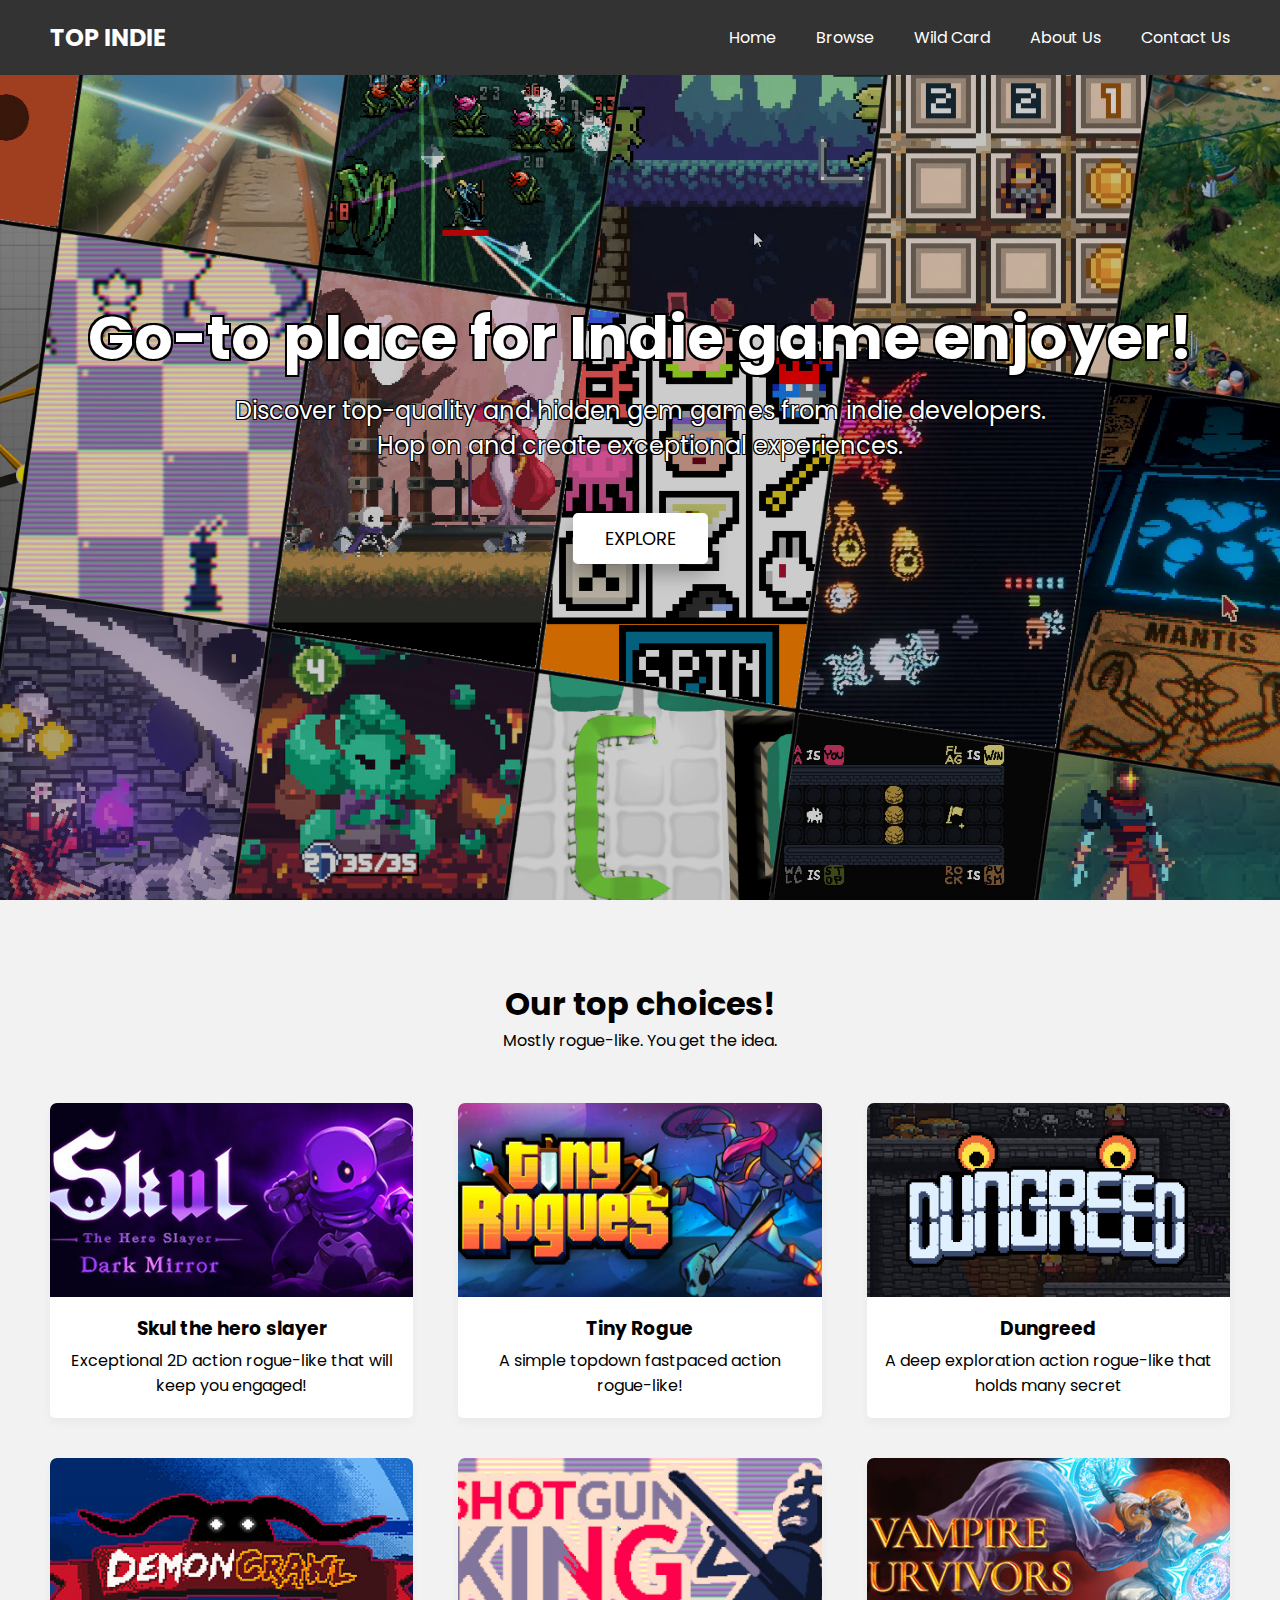
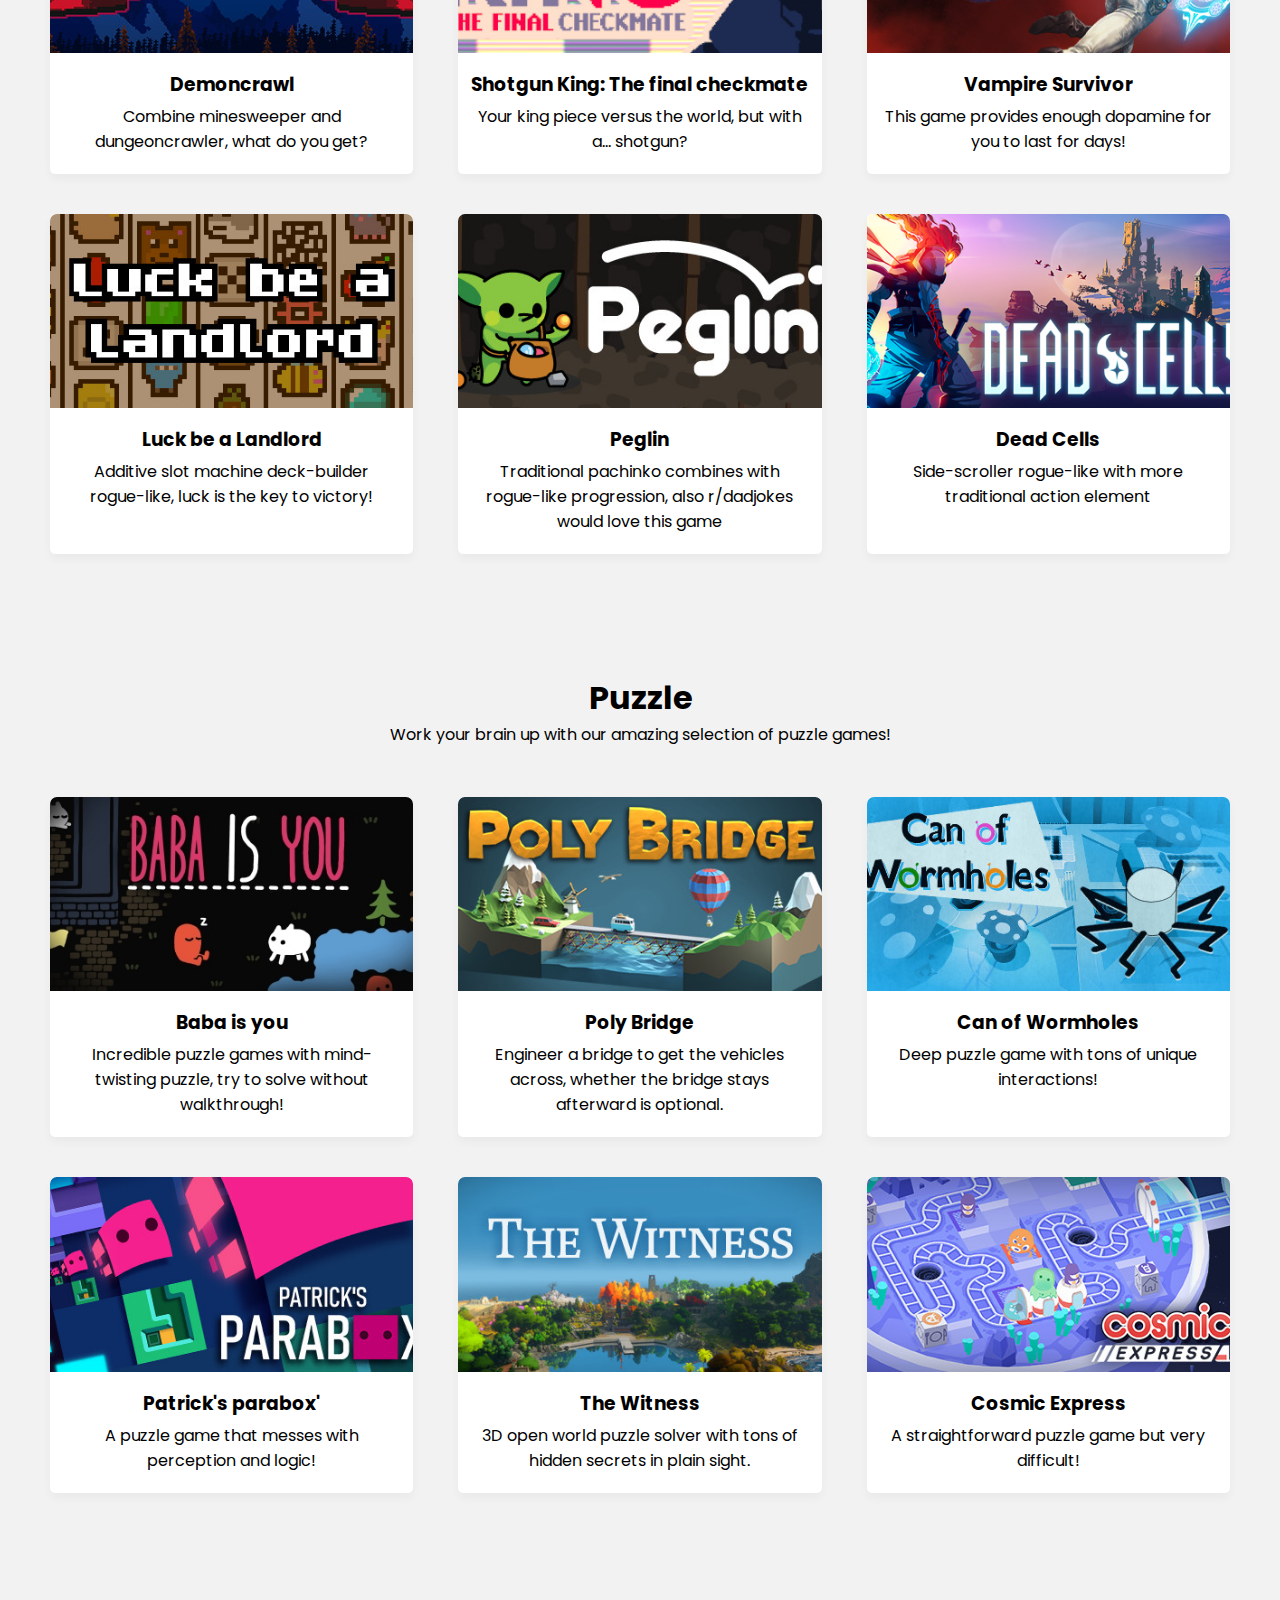
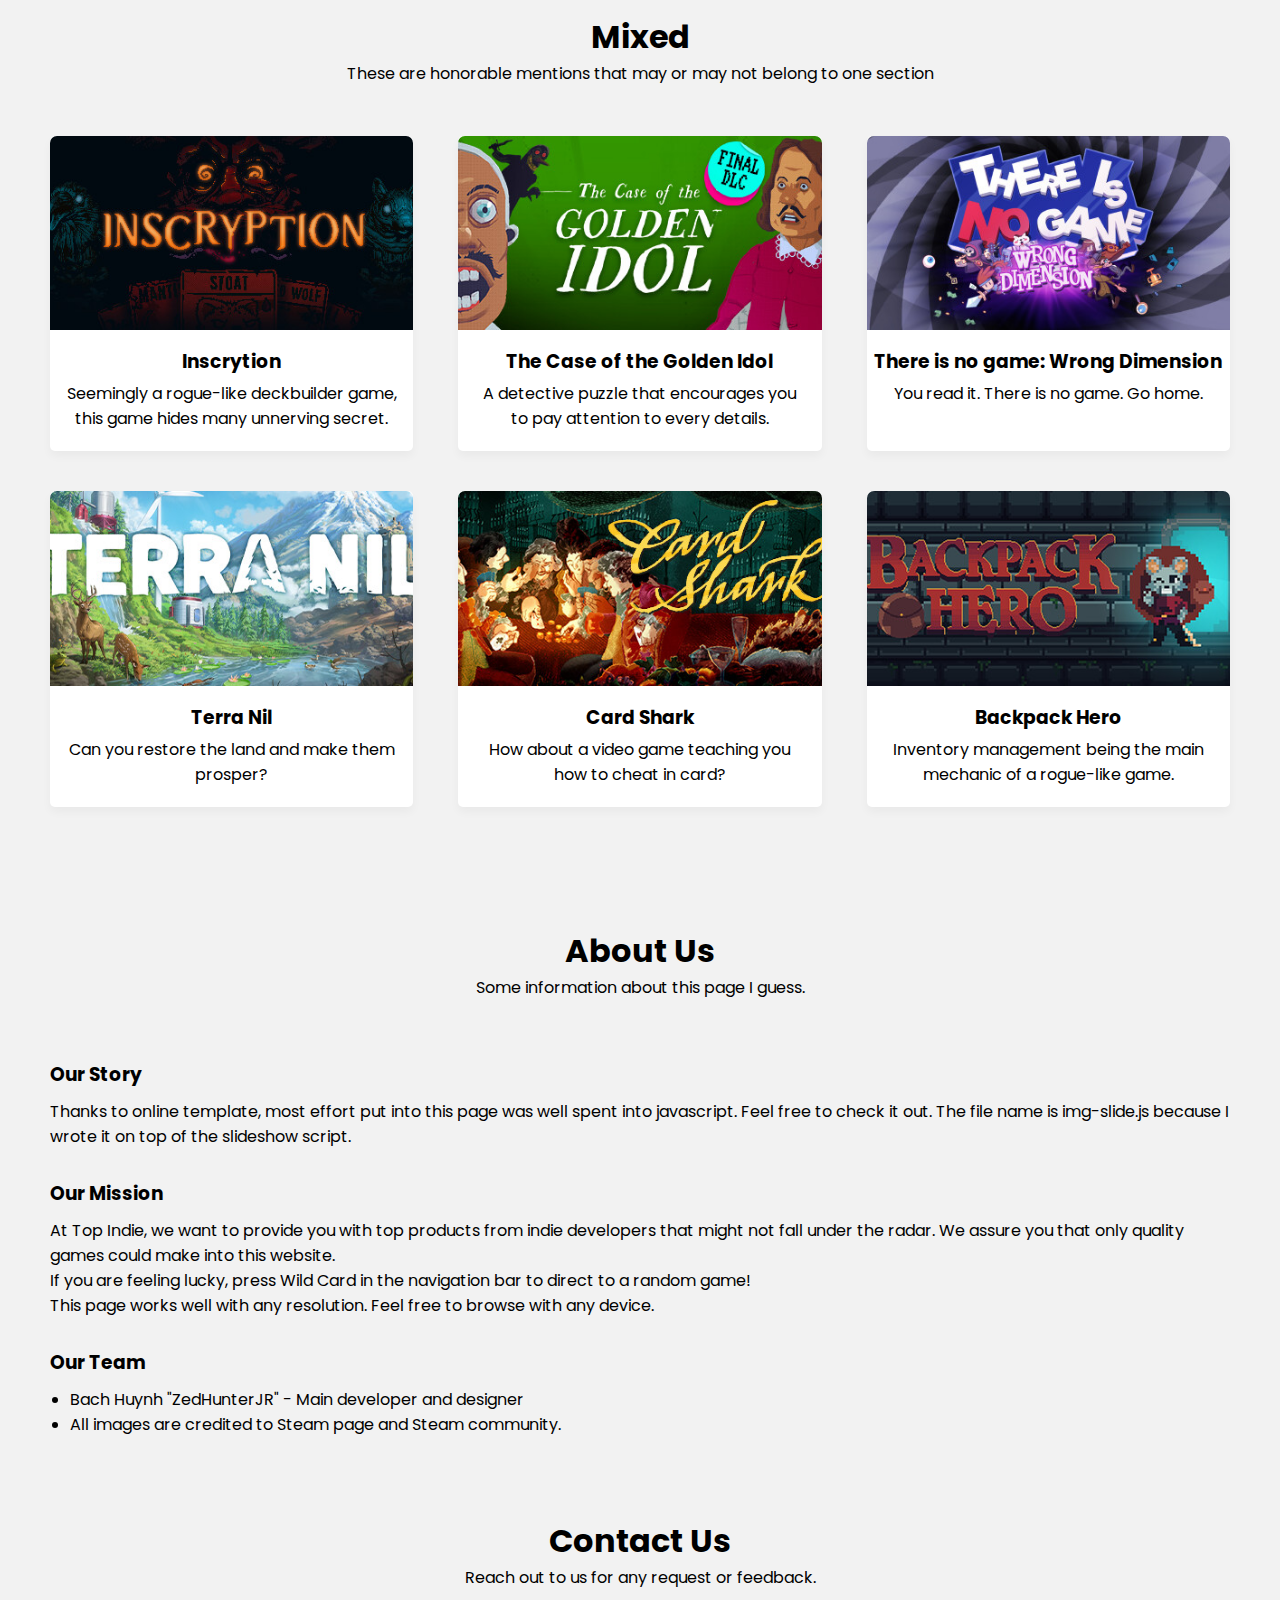
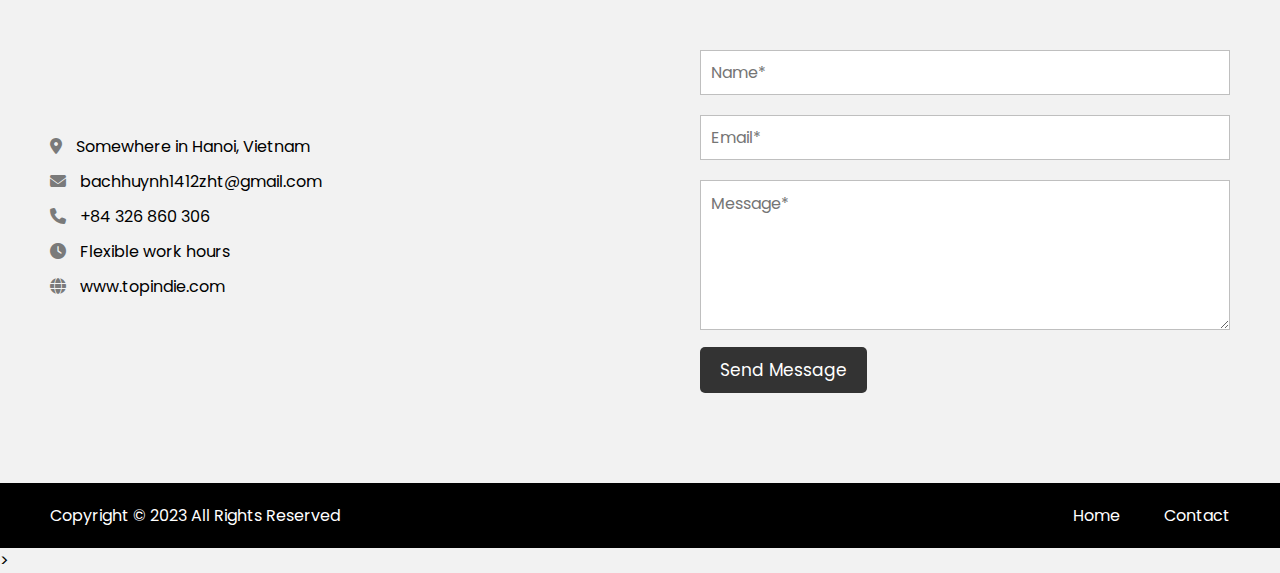
<file: source/index.html>
﻿<!DOCTYPE html>

<html lang="en">
  <head>
    <meta charset="UTF-8" />
    <meta name="viewport" content="width=device-width, initial-scale=1.0">
    <title>Top Indie</title>
    <link rel="stylesheet" href="style.css">
    <!-- Fontawesome Link for Icons -->
    <link rel="stylesheet" href="https://cdnjs.cloudflare.com/ajax/libs/font-awesome/6.3.0/css/all.min.css">
  </head>
  <body>
    <header>
      <nav class="navbar">
        <h2 class="logo"><a href="index.html">TOP INDIE</a></h2>
        <input type="checkbox" id="menu-toggler">
        <label for="menu-toggler" id="hamburger-btn">
          <svg xmlns="http://www.w3.org/2000/svg" viewBox="0 0 24 24" fill="white" width="24px" height="24px">
            <path d="M0 0h24v24H0z" fill="none"/>
            <path d="M3 18h18v-2H3v2zm0-5h18V11H3v2zm0-7v2h18V6H3z"/>
          </svg>
        </label>
        <ul class="all-links">
          <li><a href="#home">Home</a></li>
          <li><a href="#portfolio">Browse</a></li>
          <li><a onclick="randomGame()" style="cursor:pointer">Wild Card</a></li>
          <li><a href="#about">About Us</a></li>
          <li><a href="#contact">Contact Us</a></li>
        </ul>
      </nav>
    </header>

    <section class="homepage" id="home">
      <div class="content">
        <div class="text">
          <h1>Go-to place for Indie game enjoyer!</h1>
          <p>
            Discover top-quality and hidden gem games from indie developers. <br> Hop on and create exceptional experiences.</p>
        </div>
        <a href="#portfolio">Explore</a>
      </div>
    </section>

    <section class="portfolio" id="portfolio">
      <h2>Our top choices!</h2>
      <p>Mostly rogue-like. You get the idea.</p>
      <ul class="cards">
        <li class="card">
          <a href = "subPage.html#skul"><img src="img/skul/icon.jpg" alt="img"></a>
          <h3>Skul the hero slayer</h3>
          <p>Exceptional 2D action rogue-like that will keep you engaged!</p>
        </li>
        <li class="card">
          <a href = "subPage.html#tinyrogue"><img src="img/tinyrogue/icon.jpg" alt="img"></a>
          <h3>Tiny Rogue</h3>
          <p>A simple topdown fastpaced action rogue-like!</p>
        </li>
        <li class="card">
          <a href = "subPage.html#dungreed"><img src="img/dungreed/icon.jpg" alt="img"></a>
          <h3>Dungreed</h3>
          <p>A deep exploration action rogue-like that holds many secret</p>
        </li>
        <li class="card">
          <a href = "subPage.html#demoncrawl"><img src="img/demoncrawl/icon.jpg" alt="img"></a>
          <h3>Demoncrawl</h3>
          <p>Combine minesweeper and dungeoncrawler, what do you get?</p>
        </li>
        <li class="card">
          <a href = "subPage.html#shotgunking"><img src="img/shotgunking/icon.jpg" alt="img"></a>
          <h3>Shotgun King: The final checkmate</h3>
          <p>Your king piece versus the world, but with a... shotgun?</p>
        </li>
        <li class="card">
          <a href = "subPage.html#vampiresurvivor"><img src="img/vampiresurvivor/icon.jpg" alt="img"></a>
          <h3>Vampire Survivor</h3>
          <p>This game provides enough dopamine for you to last for days!</p>
        </li>
        <li class="card">
          <a href = "subPage.html#luckbealandlord"><img src="img/luckbealandlord/icon.jpg" alt="img"></a>
          <h3>Luck be a Landlord</h3>
          <p>Additive slot machine deck-builder rogue-like, luck is the key to victory!</p>
        </li>
        <li class="card">
          <a href = "subPage.html#peglin"><img src="img/peglin/icon.jpg" alt="img"></a>
          <h3>Peglin</h3>
          <p>Traditional pachinko combines with rogue-like progression, also r/dadjokes would love this game</p>
        </li>
        <li class="card">
          <a href = "subPage.html#deadcell"><img src="img/deadcell/icon.jpg" alt="img"></a>
          <h3>Dead Cells</h3>
          <p>Side-scroller rogue-like with more traditional action element</p>
        </li>
      </ul>
    </section>

    <section class="portfolio" id="portfolio">
      <h2>Puzzle</h2>
      <p>Work your brain up with our amazing selection of puzzle games!</p>
      <ul class="cards">
        <li class="card">
          <a href = "subPage.html#babaisyou"><img src="img/babaisyou/icon.jpg" alt="img"></a>
          <h3>Baba is you</h3>
          <p>Incredible puzzle games with mind-twisting puzzle, try to solve without walkthrough!</p>
        </li>
        <li class="card">
          <a href = "subPage.html#polybridge"><img src="img/polybridge/icon.jpg" alt="img"></a>
          <h3>Poly Bridge</h3>
          <p>Engineer a bridge to get the vehicles across, whether the bridge stays afterward is optional.</p>
        </li>
        <li class="card">
          <a href = "subPage.html#canofwormholes"><img src="img/canofwormholes/icon.jpg" alt="img"></a>
          <h3>Can of Wormholes</h3>
          <p>Deep puzzle game with tons of unique interactions!</p>
        </li>
        <li class="card">
          <a href = "subPage.html#patrickparabox"><img src="img/patrickparabox/icon.jpg" alt="img"></a>
          <h3>Patrick's parabox'</h3>
          <p>A puzzle game that messes with perception and logic!</p>
        </li>
        <li class="card">
          <a href = "subPage.html#thewitness"><img src="img/thewitness/icon.jpg" alt="img"></a>
          <h3>The Witness</h3>
          <p>3D open world puzzle solver with tons of hidden secrets in plain sight.</p>
        </li>
        <li class="card">
          <a href = "subPage.html#cosmicexpress"><img src="img/cosmicexpress/icon.jpg" alt="img"></a>
          <h3>Cosmic Express</h3>
          <p>A straightforward puzzle game but very difficult!</p>
        </li>
      </ul>
    </section>

    <section class="portfolio" id="portfolio">
      <h2>Mixed</h2>
      <p>These are honorable mentions that may or may not belong to one section</p>
      <ul class="cards">
        <li class="card">
          <a href = "subPage.html#inscryption"><img src="img/inscryption/icon.jpg" alt="img"></a>
          <h3>Inscrytion</h3>
          <p>Seemingly a rogue-like deckbuilder game, this game hides many unnerving secret.</p>
        </li>
        <li class="card">
          <a href = "subPage.html#caseofthegoldenidol"><img src="img/caseofthegoldenidol/icon.jpg" alt="img"></a>
          <h3>The Case of the Golden Idol</h3>
          <p>A detective puzzle that encourages you to pay attention to every details.</p>
        </li>
        <li class="card">
          <a href = "subPage.html#thereisnogame"><img src="img/thereisnogame/icon.jpg" alt="img"></a>
          <h3>There is no game: Wrong Dimension</h3>
          <p>You read it. There is no game. Go home.</p>
        </li>
        <li class="card">
          <a href = "subPage.html#terranil"><img src="img/terranil/icon.jpg" alt="img"></a>
          <h3>Terra Nil</h3>
          <p>Can you restore the land and make them prosper?</p>
        </li>
        <li class="card">
          <a href = "subPage.html#cardshark"><img src="img/cardshark/icon.jpg" alt="img"></a>
          <h3>Card Shark</h3>
          <p>How about a video game teaching you how to cheat in card?</p>
        </li>
        <li class="card">
          <a href = "subPage.html#backpackhero"><img src="img/backpackhero/icon.jpg" alt="img"></a>
          <h3>Backpack Hero</h3>
          <p>Inventory management being the main mechanic of a rogue-like game.</p>
        </li>
      </ul>
    </section>

    <section class="about" id="about">
      <h2>About Us</h2>
      <p>Some information about this page I guess.</p>
      <div class="row company-info" align="left">
        <h3>Our Story</h3>
        <p>Thanks to online template, most effort put into this page was well spent into javascript. Feel free to check it out. The file name is img-slide.js because I wrote it on top of the slideshow script.</p>
      </div>
      <div class="row mission-vision">
        <h3>Our Mission</h3>
        <p>At Top Indie, we want to provide you with top products from indie developers that might not fall under the radar. We assure you that only quality games could make into this website.</p>
        <p>If you are feeling lucky, press Wild Card in the navigation bar to direct to a random game!
        <p>This page works well with any resolution. Feel free to browse with any device.
      </div>
      <div class="row team">
        <h3>Our Team</h3>
        <ul>
          <li>Bach Huynh "ZedHunterJR" - Main developer and designer</li>
          <li>All images are credited to Steam page and Steam community.
        </ul>
      </div>
    </section>

    <section class="contact" id="contact">
      <h2>Contact Us</h2>
      <p>Reach out to us for any request or feedback.</p>
      <div class="row">
        <div class="col information">
          <div class="contact-details">
            <p><i class="fas fa-map-marker-alt"></i> Somewhere in Hanoi, Vietnam</p>
            <p><i class="fas fa-envelope"></i> bachhuynh1412zht@gmail.com</p>
            <p><i class="fas fa-phone"></i> +84 326 860 306</p>
            <p><i class="fas fa-clock"></i> Flexible work hours</p>
            <p><i class="fas fa-globe"></i> www.topindie.com</p>
          </div>          
        </div>
        <div class="col form">
          <form>
            <input type="text" placeholder="Name*" required>
            <input type="email" placeholder="Email*" required>
            <textarea placeholder="Message*" required></textarea>
            <button id="submit" type="submit">Send Message</button>
          </form>
        </div>
      </div>
    </section>

    <footer>
      <div>
        <span>Copyright © 2023 All Rights Reserved</span>
        <span class="link">
            <a href="#">Home</a>
            <a href="#contact">Contact</a>
        </span>
      </div>
    </footer>

  </body>
  <script src = "randomF.js"></script>
</html>>
</file>
<file: source/style.css>
﻿@import url("https://fonts.googleapis.com/css2?family=Poppins:wght@200;300;400;500;600;700&display=swap");

* {
  margin: 0;
  padding: 0;
  box-sizing: border-box;
  font-family: "Poppins", sans-serif;
}

html {
  scroll-behavior: smooth;
}

body {
  background: #f2f2f2;
}

header {
  position: fixed;
  top: 0;
  left: 0;
  z-index: 5;
  width: 100%;
  display: flex;
  justify-content: center;
  background: #333;
}

.navbar {
  display: flex;
  padding: 0 10px;
  max-width: 1200px;
  width: 100%;
  align-items: center;
  justify-content: space-between;
}

.navbar input#menu-toggler {
  display: none;
}

.navbar #hamburger-btn {
  cursor: pointer;
  display: none;
}

.navbar .all-links {
  display: flex;
  align-items: center;
}

.navbar .all-links li {
  position: relative;
  list-style: none;
}

.navbar .logo a {
  display: flex;
  align-items: center;
  margin-left: 0;
}

header a, footer a {
  margin-left: 40px;
  text-decoration: none;
  color: #fff;
  height: 100%;
  padding: 20px 0;
  display: inline-block;
}

header a:hover, footer a:hover {
  color: #ddd;
}

.homepage {
  height: 100vh;
  width: 100%;
  position: relative;
  background: url("img/banner.jpg");
  background-position: center 65%;
  background-size: cover;
  background-attachment: fixed;
}

.homepage::before {
  content: "";
  position: absolute;
  left: 0;
  top: 0;
  height: 100%;
  width: 100%;
  background: rgba(0, 0, 0, 0.2);
}

.homepage .content {
  display: flex;
  height: 85%;
  z-index: 3;
  align-items: center;
  justify-content: center;
  flex-direction: column;
}

.homepage .content h1 {
  font-size: 60px;
  font-weight: 700;
  margin-bottom: 10px;
  text-shadow:
		-2px -2px 0 #000,
		2px -2px 0 #000,
		-2px 2px 0 #000,
		2px 2px 0 #000;
}

.homepage .content .text {
  margin-bottom: 50px;
  color: #fff;
  font-size: 24px;
  text-align: center;
  text-shadow:
		-1px -1px 0 #000,
		1px -1px 0 #000,
		-1px 1px 0 #000,
		1px 1px 0 #000;
}

.content a {
  color: #000;
  display: block;
  text-transform: uppercase;
  font-size: 18px;
  margin: 0 10px;
  padding: 10px 30px;
  border-radius: 5px;
  background: #fff;
  border: 2px solid #fff;
  transition: 0.4s ease;
  box-shadow: 0 10px 20px rgba(0, 0, 0, 0.3);
  text-decoration: none;
}

.content a:hover {
  color: #fff;
  background: rgba(255,255,255,0.3);
}

section {
  display: flex;
  align-items: center;
  flex-direction: column;
  padding: 80px 0 0;
}

section h2 {
  font-size: 2rem;
}

section > p {
  text-align: center;
}

section .cards {
  display: flex;
  flex-wrap: wrap;
  max-width: 1200px;
  margin-top: 50px;
  padding: 0 10px;
  justify-content: space-between;
}

section.about {
  margin: 0 auto;
  max-width: 1200px;
}

.detail-page {

}

.about .company-info {
  margin-top: 30px;
}

.about h3 {
  margin: 30px 0 10px;
}

.about .team {
  text-align: left;
  width: 100%;
}

.about .team ul {
  padding-left: 20px;
}

section .cards .card {
  background: #fff;
  padding: 20px 15px;
  list-style: none;
  border-radius: 5px;
  box-shadow: 0px 5px 10px rgba(0, 0, 0, 0.04);
  margin-bottom: 40px;
  width: calc(100% / 3 - 30px);
  text-align: center;
}

.portfolio .cards .card {
  padding: 0 0 20px;
}

.services .card img {
  width: 100%;
  height: 140px;
  margin-bottom: 20px;
  object-fit: cover;
  border-radius:3%;
}

.portfolio .card img {
  width: 100%;
  padding-bottom: 10px;
  aspect-ratio: 16 / 9;
  object-fit: cover;
  border-radius: 7px;
  transition: .5s ease;
}

.portfolio .card img:hover {
    opacity:0.7;
    transform: scale(1.1);
}
.cards .card p {
  padding: 0 15px;
  margin-top: 5px;
}

.about .row {
  padding: 0 10px;
}

.contact .row {
  margin: 60px 0 90px;
  display: flex;
  max-width: 1200px;
  width: 100%;
  align-items: center;
  justify-content: space-between;
}

.contact .row .col {
  padding: 0 10px;
  width: calc(100% / 2 - 50px);
}

.contact .col p {
  margin-bottom: 10px;
}

.contact .col p i {
  color: #7a7a7a;
  margin-right: 10px;
}

.contact form input {
  height: 45px;
  margin-bottom: 20px;
  padding: 10px;
  width: 100%;
  font-size: 16px;
  outline: none;
  border: 1px solid #bfbfbf;
}

.contact form textarea {
  padding: 10px;
  width: 100%;
  font-size: 16px;
  height: 150px;
  outline: none;
  resize: vertical;
  border: 1px solid #bfbfbf;
}

.contact form button {
  margin-top: 10px;
  padding: 10px 20px;
  font-size: 17px;
  color: #fff;
  border: none;
  cursor: pointer;
  border-radius: 5px;
  background: #333;
  transition: 0.2s ease;
}

.contact form button:hover {
  background: #525252;
}

footer {
  width: 100%;
  display: flex;
  justify-content: center;
  background: #000;
  padding: 20px 0;
}

footer div {
  padding: 0 10px;
  max-width: 1200px;
  width: 100%;
  display: flex;
  justify-content: space-between;
}

footer span {
  color: #fff;
}

footer a {
  padding: 0;
}

@media screen and (max-width: 860px) {
  .navbar .all-links {
    position: fixed;
    left: -100%;
    width: 300px;
    display: block;
    height: 100vh;
    top: 75px;
    background: #333;
    transition: left 0.3s ease;
  }

  .navbar #menu-toggler:checked~.all-links {
    left: 0;
  }

  .navbar .all-links li {
    font-size: 18px;
  }

  .navbar #hamburger-btn {
    display: block;
  }

  section > p {
    text-align: center;
  }

  section .cards .card {
    width: calc(100% / 2 - 15px);
    margin-bottom: 30px;
  }

  .homepage .content h1 {
    font-size: 40px;
    font-weight: 700;
    margin-bottom: 10px;
  }

  .homepage .content .text {
    font-size: 17px;
  }

  .content a {
    font-size: 17px;
    padding: 9px 20px;
  }

  .contact .row {
    flex-direction: column;
  }

  .contact .row .col {
    width: 100%;
  }

  .contact .row .col:last-child {
    margin-top: 40px;
  }

  footer a {
    height: 0;
  }
}

@media screen and (max-width: 560px) {
  section .cards .card {
    width: 100%;
    margin-bottom: 30px;
  }
}
</file>
